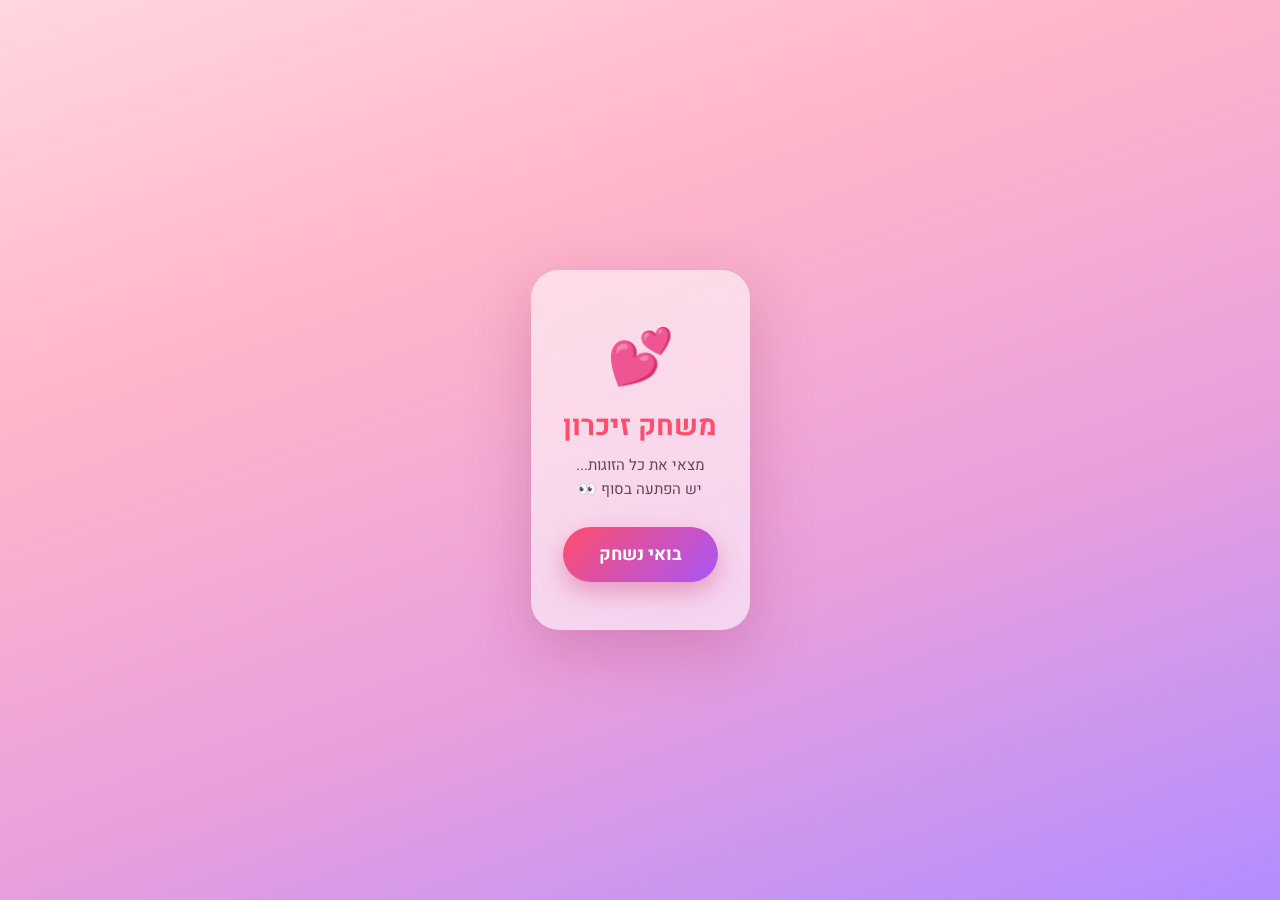
<file: index.html>
<!DOCTYPE html>
<html lang="he" dir="rtl">
<head>
<meta charset="UTF-8">
<meta name="viewport" content="width=device-width, initial-scale=1, maximum-scale=1, user-scalable=no, viewport-fit=cover">
<title>💌</title>
<link rel="preconnect" href="https://fonts.googleapis.com">
<link rel="preconnect" href="https://fonts.gstatic.com" crossorigin>
<link href="https://fonts.googleapis.com/css2?family=Heebo:wght@300;400;500;700;900&display=swap" rel="stylesheet">
<link rel="stylesheet" href="style.css">
</head>
<body>

<div id="bg-hearts" aria-hidden="true"></div>

<!-- Intro screen -->
<section id="screen-intro" class="screen active">
  <div class="intro-card">
    <div class="intro-heart">💕</div>
    <h1>משחק זיכרון</h1>
    <p class="subtitle">מצאי את כל הזוגות...<br>יש הפתעה בסוף 👀</p>
    <button id="btn-start" class="btn-primary">בואי נשחק</button>
  </div>
</section>

<!-- Game screen -->
<section id="screen-game" class="screen">
  <header class="game-header">
    <div class="stat">
      <span class="stat-label">מהלכים</span>
      <span id="move-count" class="stat-value">0</span>
    </div>
    <div class="stat">
      <span class="stat-label">זוגות</span>
      <span><span id="pair-count">0</span>/8</span>
    </div>
  </header>
  <div id="board" class="board"></div>
</section>

<button id="btn-debug-finish" class="btn-debug" style="display:none;">🐞 סיים משחק</button>

<!-- Loading / reconstructing memories -->
<section id="screen-loading" class="screen">
  <div class="loading-wrap">
    <div id="loading-percent" class="loading-percent">0%</div>
    <div class="loading-bar-track">
      <div id="loading-bar-fill" class="loading-bar-fill"></div>
    </div>
    <div id="loading-label" class="loading-label">משחזרים את הסיפור שלנו...</div>
    <div id="loading-hearts" class="loading-hearts">
      <span class="lh lh1">❤️</span>
      <span class="lh lh2">❤️❤️</span>
      <span class="lh lh3">❤️❤️❤️</span>
    </div>
    <div id="loading-done" class="loading-done">הושלם</div>
  </div>
</section>

<!-- Black fade -->
<div id="blackout" class="blackout"></div>

<!-- Finale: photo + heart + sentence -->
<section id="screen-finale" class="screen">
  <div class="finale-photo-wrap">
    <img id="finale-photo" src="images/finale.jpg" alt="">
    <svg class="heart-draw" viewBox="0 0 200 190" preserveAspectRatio="none">
      <path id="heart-path" d="M100,170 C40,120 5,85 5,50 C5,20 28,2 55,2 C75,2 90,15 100,35 C110,15 125,2 145,2 C172,2 195,20 195,50 C195,85 160,120 100,170 Z"/>
    </svg>
  </div>
  <p id="finale-sentence" class="finale-sentence">כל זיכרון שיצרנו הביא אותנו לכאן</p>
</section>

<!-- The question -->
<section id="screen-question" class="screen">
  <h2 id="question-text" class="question-text">רוצה להתחתן איתי?</h2>
  <div class="answer-wrap">
    <button id="btn-yes" class="btn-yes">כן! 💍</button>
    <button id="btn-no" class="btn-no">לא</button>
  </div>
  <p id="teaser-text" class="teaser-text"></p>
</section>

<!-- Celebration -->
<section id="screen-celebration" class="screen">
  <div id="confetti-layer" class="confetti-layer" aria-hidden="true"></div>
  <div class="celebration-content">
    <div class="celebration-heart">💍❤️</div>
    <h2>ידעתי שתגידי כן!</h2>
    <p>אני הכי מאושר בעולם.<br>אוהב אותך.</p>
  </div>
</section>

<script src="app.js"></script>
</body>
</html>
</file>
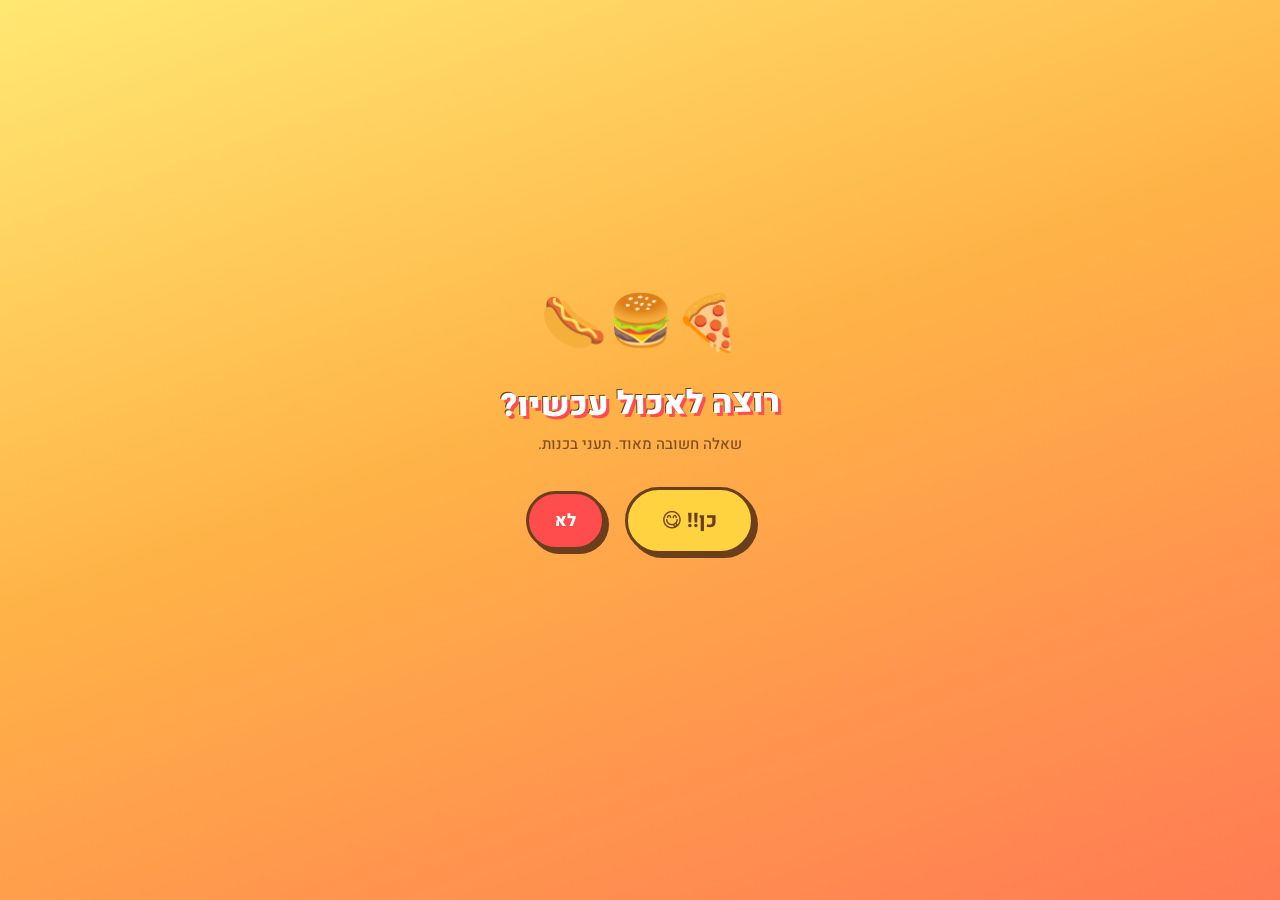
<file: eat-now/index.html>
<!DOCTYPE html>
<html lang="he" dir="rtl">
<head>
<meta charset="UTF-8">
<meta name="viewport" content="width=device-width, initial-scale=1, maximum-scale=1, user-scalable=no, viewport-fit=cover">
<title>🍕</title>
<link rel="preconnect" href="https://fonts.googleapis.com">
<link rel="preconnect" href="https://fonts.gstatic.com" crossorigin>
<link href="https://fonts.googleapis.com/css2?family=Heebo:wght@400;500;700;900&display=swap" rel="stylesheet">
<link rel="stylesheet" href="style.css">
</head>
<body>

<div id="bg-food" aria-hidden="true"></div>

<!-- The question -->
<section id="screen-question" class="screen active">
  <div class="wobble-emoji">🍕🍔🌭</div>
  <h1 class="question-text">רוצה לאכול עכשיו?</h1>
  <p class="subtitle">שאלה חשובה מאוד. תעני בכנות.</p>
  <div class="answer-wrap">
    <button id="btn-yes" class="btn-yes">כן!! 😋</button>
    <button id="btn-no" class="btn-no">לא</button>
  </div>
  <p id="teaser-text" class="teaser-text"></p>
</section>

<!-- Celebration -->
<section id="screen-celebration" class="screen">
  <div id="confetti-layer" class="confetti-layer" aria-hidden="true"></div>
  <div class="celebration-content">
    <div class="celebration-emoji">🎉🍕🎉</div>
    <h2>יאללה, בדרך!</h2>
    <p>ידעתי שתגידי כן.</p>
  </div>
</section>

<script src="app.js"></script>
</body>
</html>
</file>
<file: style.css>
:root {
  --pink-1: #ff6f91;
  --pink-2: #ff9a9e;
  --purple-1: #a855f7;
  --red-1: #ff4d6d;
  --cream: #fff5f7;
  --ink: #3a2233;
  color-scheme: light;
}

* { box-sizing: border-box; -webkit-tap-highlight-color: transparent; }

html, body {
  margin: 0;
  padding: 0;
  width: 100%;
  height: 100%;
  overflow: hidden;
  background: linear-gradient(160deg, #ffd6e0 0%, #ffb6c9 30%, #e79fdd 65%, #b28dff 100%);
  font-family: 'Heebo', system-ui, sans-serif;
  color: var(--ink);
  direction: rtl;
}

body {
  min-height: 100vh;
  min-height: 100dvh;
}

#bg-hearts {
  position: fixed;
  inset: 0;
  pointer-events: none;
  overflow: hidden;
  z-index: 0;
}
#bg-hearts span {
  position: absolute;
  bottom: -10%;
  font-size: 22px;
  opacity: 0.35;
  animation: floatUp linear infinite;
  filter: drop-shadow(0 0 2px rgba(255,255,255,0.5));
}
@keyframes floatUp {
  0% { transform: translateY(0) rotate(0deg); opacity: 0; }
  10% { opacity: 0.4; }
  90% { opacity: 0.25; }
  100% { transform: translateY(-115vh) rotate(25deg); opacity: 0; }
}

.screen {
  position: fixed;
  inset: 0;
  display: none;
  flex-direction: column;
  align-items: center;
  justify-content: center;
  padding: env(safe-area-inset-top) 20px env(safe-area-inset-bottom);
  text-align: center;
  z-index: 1;
  opacity: 0;
  transition: opacity 0.6s ease;
}
.screen.active {
  display: flex;
  opacity: 1;
}

/* ---------- Intro ---------- */
.intro-card {
  background: rgba(255,255,255,0.55);
  backdrop-filter: blur(14px);
  -webkit-backdrop-filter: blur(14px);
  border-radius: 28px;
  padding: 48px 32px;
  box-shadow: 0 20px 60px rgba(150, 30, 80, 0.25);
  max-width: 340px;
}
.intro-heart {
  font-size: 54px;
  margin-bottom: 8px;
  animation: pulse 1.6s ease-in-out infinite;
}
@keyframes pulse {
  0%, 100% { transform: scale(1); }
  50% { transform: scale(1.15); }
}
.intro-card h1 {
  font-size: 28px;
  font-weight: 700;
  margin: 8px 0 6px;
  color: var(--red-1);
}
.subtitle {
  font-size: 15px;
  font-weight: 400;
  opacity: 0.8;
  line-height: 1.6;
  margin: 0 0 26px;
}
.btn-primary {
  font-family: inherit;
  font-size: 18px;
  font-weight: 700;
  color: #fff;
  background: linear-gradient(135deg, var(--red-1), var(--purple-1));
  border: none;
  border-radius: 999px;
  padding: 14px 36px;
  box-shadow: 0 10px 24px rgba(200, 40, 100, 0.35);
  cursor: pointer;
}
.btn-primary:active { transform: scale(0.96); }

/* ---------- Game ---------- */
.game-header {
  display: flex;
  gap: 28px;
  margin-bottom: 18px;
  background: rgba(255,255,255,0.5);
  padding: 10px 26px;
  border-radius: 999px;
  backdrop-filter: blur(10px);
}
.stat { display: flex; flex-direction: column; align-items: center; min-width: 44px; }
.stat-label { font-size: 11px; opacity: 0.7; }
.stat-value, .stat span { font-size: 18px; font-weight: 700; color: var(--red-1); }

.board {
  display: grid;
  grid-template-columns: repeat(4, 1fr);
  gap: 9px;
  width: min(92vw, 420px);
  aspect-ratio: 1 / 1;
}

.card {
  position: relative;
  aspect-ratio: 1 / 1;
  perspective: 800px;
  cursor: pointer;
}
.card-inner {
  position: relative;
  width: 100%;
  height: 100%;
  transform-style: preserve-3d;
  transition: transform 0.5s cubic-bezier(.4,.2,.2,1);
  border-radius: 14px;
  box-shadow: 0 4px 12px rgba(120, 20, 60, 0.25);
}
.card.flipped .card-inner,
.card.matched .card-inner {
  transform: rotateY(180deg);
}
.card-face {
  position: absolute;
  inset: 0;
  backface-visibility: hidden;
  -webkit-backface-visibility: hidden;
  border-radius: 14px;
  overflow: hidden;
  display: flex;
  align-items: center;
  justify-content: center;
}
.card-back {
  background: linear-gradient(135deg, #ff8fab, #a855f7);
  font-size: 22px;
  color: rgba(255,255,255,0.9);
}
.card-front {
  transform: rotateY(180deg);
  background: #fff;
}
.card-front img {
  width: 100%;
  height: 100%;
  object-fit: cover;
}
.card.matched .card-inner {
  box-shadow: 0 0 0 3px #fff, 0 0 18px 4px rgba(255, 210, 80, 0.9);
}
.card.matched { cursor: default; }
.card.mismatch .card-inner {
  animation: shake 0.4s;
}
@keyframes shake {
  0%, 100% { transform: rotateY(180deg) translateX(0); }
  25% { transform: rotateY(180deg) translateX(-6px); }
  75% { transform: rotateY(180deg) translateX(6px); }
}

/* ---------- Loading ---------- */
.loading-wrap { max-width: 320px; }
.loading-percent {
  font-size: 54px;
  font-weight: 900;
  color: #fff;
  text-shadow: 0 4px 18px rgba(0,0,0,0.25);
  margin-bottom: 18px;
}
.loading-bar-track {
  width: 240px;
  height: 8px;
  border-radius: 99px;
  background: rgba(255,255,255,0.35);
  overflow: hidden;
  margin: 0 auto 22px;
}
.loading-bar-fill {
  height: 100%;
  width: 0%;
  background: linear-gradient(90deg, #fff, #ffd6e0);
  border-radius: 99px;
  transition: width 0.15s linear;
}
.loading-label {
  font-size: 16px;
  color: #fff;
  opacity: 0.95;
  min-height: 22px;
  margin-bottom: 22px;
}
.loading-hearts { min-height: 30px; margin-bottom: 14px; }
.loading-hearts .lh {
  display: none;
  font-size: 20px;
  letter-spacing: 4px;
}
.loading-hearts .lh.show { display: inline-block; animation: popIn 0.4s ease; }
@keyframes popIn {
  from { transform: scale(0.4); opacity: 0; }
  to { transform: scale(1); opacity: 1; }
}
.loading-done {
  font-size: 20px;
  font-weight: 700;
  color: #fff;
  opacity: 0;
  transition: opacity 0.5s ease;
}
.loading-done.show { opacity: 1; }

/* ---------- Blackout ---------- */
.blackout {
  position: fixed;
  inset: 0;
  background: #000;
  opacity: 0;
  pointer-events: none;
  z-index: 50;
  transition: opacity 1.4s ease;
}
.blackout.show { opacity: 1; }

/* ---------- Finale ---------- */
#screen-finale { z-index: 2; background: #000; }
.finale-photo-wrap {
  position: relative;
  max-width: 78vw;
  max-height: 52vh;
  opacity: 0;
  transition: opacity 1.6s ease;
}
.finale-photo-wrap.show { opacity: 1; }
.finale-photo-wrap img {
  display: block;
  max-width: 78vw;
  max-height: 52vh;
  width: auto;
  height: auto;
  border-radius: 10px;
  box-shadow: 0 10px 50px rgba(255,255,255,0.15);
}
.heart-draw {
  position: absolute;
  inset: -6% -8%;
  width: 116%;
  height: 112%;
  pointer-events: none;
}
.heart-draw path {
  fill: none;
  stroke: #ff5c8a;
  stroke-width: 3.5;
  stroke-linecap: round;
  stroke-linejoin: round;
  stroke-dasharray: 900;
  stroke-dashoffset: 900;
  filter: drop-shadow(0 0 6px rgba(255, 92, 138, 0.9));
}
.heart-draw path.draw {
  animation: drawHeart 1.6s ease forwards;
}
@keyframes drawHeart {
  to { stroke-dashoffset: 0; }
}
.finale-sentence {
  color: #fff;
  font-size: 19px;
  font-weight: 500;
  max-width: 300px;
  margin-top: 26px;
  opacity: 0;
  transition: opacity 1.2s ease;
  line-height: 1.6;
}
.finale-sentence.show { opacity: 1; }

/* ---------- Question ---------- */
#screen-question { z-index: 3; background: linear-gradient(160deg, #ffd6e0, #ffb6c9 40%, #b28dff); }
.question-text {
  font-size: 34px;
  font-weight: 900;
  color: #fff;
  text-shadow: 0 4px 20px rgba(150,20,80,0.35);
  margin: 0 0 40px;
  max-width: 320px;
}
.answer-wrap {
  display: flex;
  gap: 22px;
  align-items: center;
  justify-content: center;
  position: relative;
  min-height: 70px;
}
.btn-yes, .btn-no {
  font-family: inherit;
  font-weight: 800;
  border: none;
  border-radius: 999px;
  cursor: pointer;
  transition: transform 0.25s ease, top 0.25s ease, left 0.25s ease, font-size 0.25s ease;
}
.btn-yes {
  font-size: 20px;
  color: #fff;
  background: linear-gradient(135deg, var(--red-1), var(--purple-1));
  padding: 16px 34px;
  box-shadow: 0 10px 26px rgba(200, 40, 100, 0.4);
}
.btn-no {
  font-size: 17px;
  color: var(--red-1);
  background: #fff;
  padding: 14px 26px;
  box-shadow: 0 6px 16px rgba(0,0,0,0.15);
}
.btn-no.dodging {
  position: fixed;
  z-index: 10;
}
.teaser-text {
  margin-top: 28px;
  color: #fff;
  font-size: 15px;
  font-weight: 500;
  opacity: 0;
  transition: opacity 0.3s ease;
  min-height: 20px;
}
.teaser-text.show { opacity: 0.95; }

/* ---------- Celebration ---------- */
#screen-celebration { z-index: 4; background: linear-gradient(160deg, #ff8fab, #ff5c8a 45%, #a855f7); overflow: hidden; }
.confetti-layer {
  position: absolute;
  inset: 0;
  pointer-events: none;
}
.confetti-piece {
  position: absolute;
  top: -10%;
  width: 9px;
  height: 14px;
  opacity: 0.9;
  animation: confettiFall linear infinite;
}
@keyframes confettiFall {
  to { transform: translateY(115vh) rotate(540deg); }
}
.celebration-content { position: relative; z-index: 1; }
.celebration-heart {
  font-size: 52px;
  margin-bottom: 10px;
  animation: pulse 1.4s ease-in-out infinite;
}
.celebration-content h2 {
  color: #fff;
  font-size: 28px;
  font-weight: 800;
  margin: 0 0 12px;
  text-shadow: 0 4px 16px rgba(0,0,0,0.2);
}
.celebration-content p {
  color: #fff;
  font-size: 17px;
  line-height: 1.7;
  font-weight: 400;
  opacity: 0.95;
}

.btn-debug {
  position: fixed;
  top: env(safe-area-inset-top, 0px);
  inset-inline-start: 0;
  margin: 8px;
  z-index: 999;
  font-family: inherit;
  font-size: 12px;
  padding: 6px 12px;
  border: none;
  border-radius: 8px;
  background: rgba(0,0,0,0.55);
  color: #fff;
  cursor: pointer;
}

@media (max-width: 360px) {
  .question-text { font-size: 28px; }
  .board { width: 94vw; }
}
</file>
<file: eat-now/style.css>
:root {
  --yellow: #ffd23f;
  --orange: #ff9f1c;
  --red: #ff4d4d;
  --brown: #6b3f1d;
  color-scheme: light;
}

* { box-sizing: border-box; -webkit-tap-highlight-color: transparent; }

html, body {
  margin: 0;
  padding: 0;
  width: 100%;
  height: 100%;
  overflow: hidden;
  background: linear-gradient(160deg, #ffe873 0%, #ffb347 45%, #ff7b54 100%);
  font-family: 'Heebo', system-ui, sans-serif;
  color: var(--brown);
  direction: rtl;
}

body {
  min-height: 100vh;
  min-height: 100dvh;
}

#bg-food {
  position: fixed;
  inset: 0;
  pointer-events: none;
  overflow: hidden;
  z-index: 0;
}
#bg-food span {
  position: absolute;
  bottom: -10%;
  opacity: 0.5;
  animation: floatUp linear infinite;
  filter: drop-shadow(0 2px 2px rgba(0,0,0,0.15));
}
@keyframes floatUp {
  0% { transform: translateY(0) rotate(0deg); opacity: 0; }
  10% { opacity: 0.5; }
  90% { opacity: 0.35; }
  100% { transform: translateY(-115vh) rotate(360deg); opacity: 0; }
}

.screen {
  position: fixed;
  inset: 0;
  display: none;
  flex-direction: column;
  align-items: center;
  justify-content: center;
  padding: env(safe-area-inset-top) 20px env(safe-area-inset-bottom);
  text-align: center;
  z-index: 1;
  opacity: 0;
  transition: opacity 0.5s ease;
}
.screen.active {
  display: flex;
  opacity: 1;
}

/* ---------- Question ---------- */
.wobble-emoji {
  font-size: 54px;
  margin-bottom: 6px;
  animation: wobble 1.8s ease-in-out infinite;
}
@keyframes wobble {
  0%, 100% { transform: rotate(-8deg); }
  50% { transform: rotate(8deg); }
}

.question-text {
  font-size: 32px;
  font-weight: 900;
  margin: 10px 0 6px;
  color: #fff;
  text-shadow: 3px 3px 0 var(--red), -1px -1px 0 var(--brown);
  max-width: 320px;
  transform: rotate(-1deg);
}
.subtitle {
  font-size: 15px;
  font-weight: 500;
  opacity: 0.85;
  margin: 0 0 30px;
}

.answer-wrap {
  display: flex;
  gap: 20px;
  align-items: center;
  justify-content: center;
  position: relative;
  min-height: 70px;
}

.btn-yes, .btn-no {
  font-family: inherit;
  font-weight: 800;
  border: 3px solid var(--brown);
  border-radius: 999px;
  cursor: pointer;
  transition: transform 0.15s ease, top 0.25s ease, left 0.25s ease, font-size 0.25s ease;
}
.btn-yes {
  font-size: 20px;
  color: var(--brown);
  background: var(--yellow);
  padding: 16px 34px;
  box-shadow: 4px 4px 0 var(--brown);
}
.btn-yes:active { transform: translate(2px, 2px); box-shadow: 2px 2px 0 var(--brown); }

.btn-no {
  font-size: 17px;
  color: #fff;
  background: var(--red);
  padding: 14px 26px;
  box-shadow: 4px 4px 0 var(--brown);
}
.btn-no.dodging {
  position: fixed;
  z-index: 10;
}

.teaser-text {
  margin-top: 26px;
  color: #fff;
  font-weight: 700;
  font-size: 15px;
  text-shadow: 1px 1px 0 var(--brown);
  opacity: 0;
  transition: opacity 0.3s ease;
  min-height: 20px;
  max-width: 300px;
}
.teaser-text.show { opacity: 1; }

/* ---------- Celebration ---------- */
#screen-celebration { z-index: 4; background: linear-gradient(160deg, #ff7b54, #ff4d4d 50%, #ffd23f); overflow: hidden; }
.confetti-layer {
  position: absolute;
  inset: 0;
  pointer-events: none;
}
.confetti-piece {
  position: absolute;
  top: -10%;
  animation: confettiFall linear infinite;
}
@keyframes confettiFall {
  to { transform: translateY(115vh) rotate(540deg); }
}
.celebration-content { position: relative; z-index: 1; }
.celebration-emoji {
  font-size: 44px;
  margin-bottom: 12px;
  animation: wobble 1.2s ease-in-out infinite;
}
.celebration-content h2 {
  color: #fff;
  font-size: 28px;
  font-weight: 900;
  margin: 0 0 12px;
  text-shadow: 3px 3px 0 var(--brown);
}
.celebration-content p {
  color: #fff;
  font-size: 17px;
  line-height: 1.7;
  font-weight: 600;
}

@media (max-width: 360px) {
  .question-text { font-size: 26px; }
}
</file>
